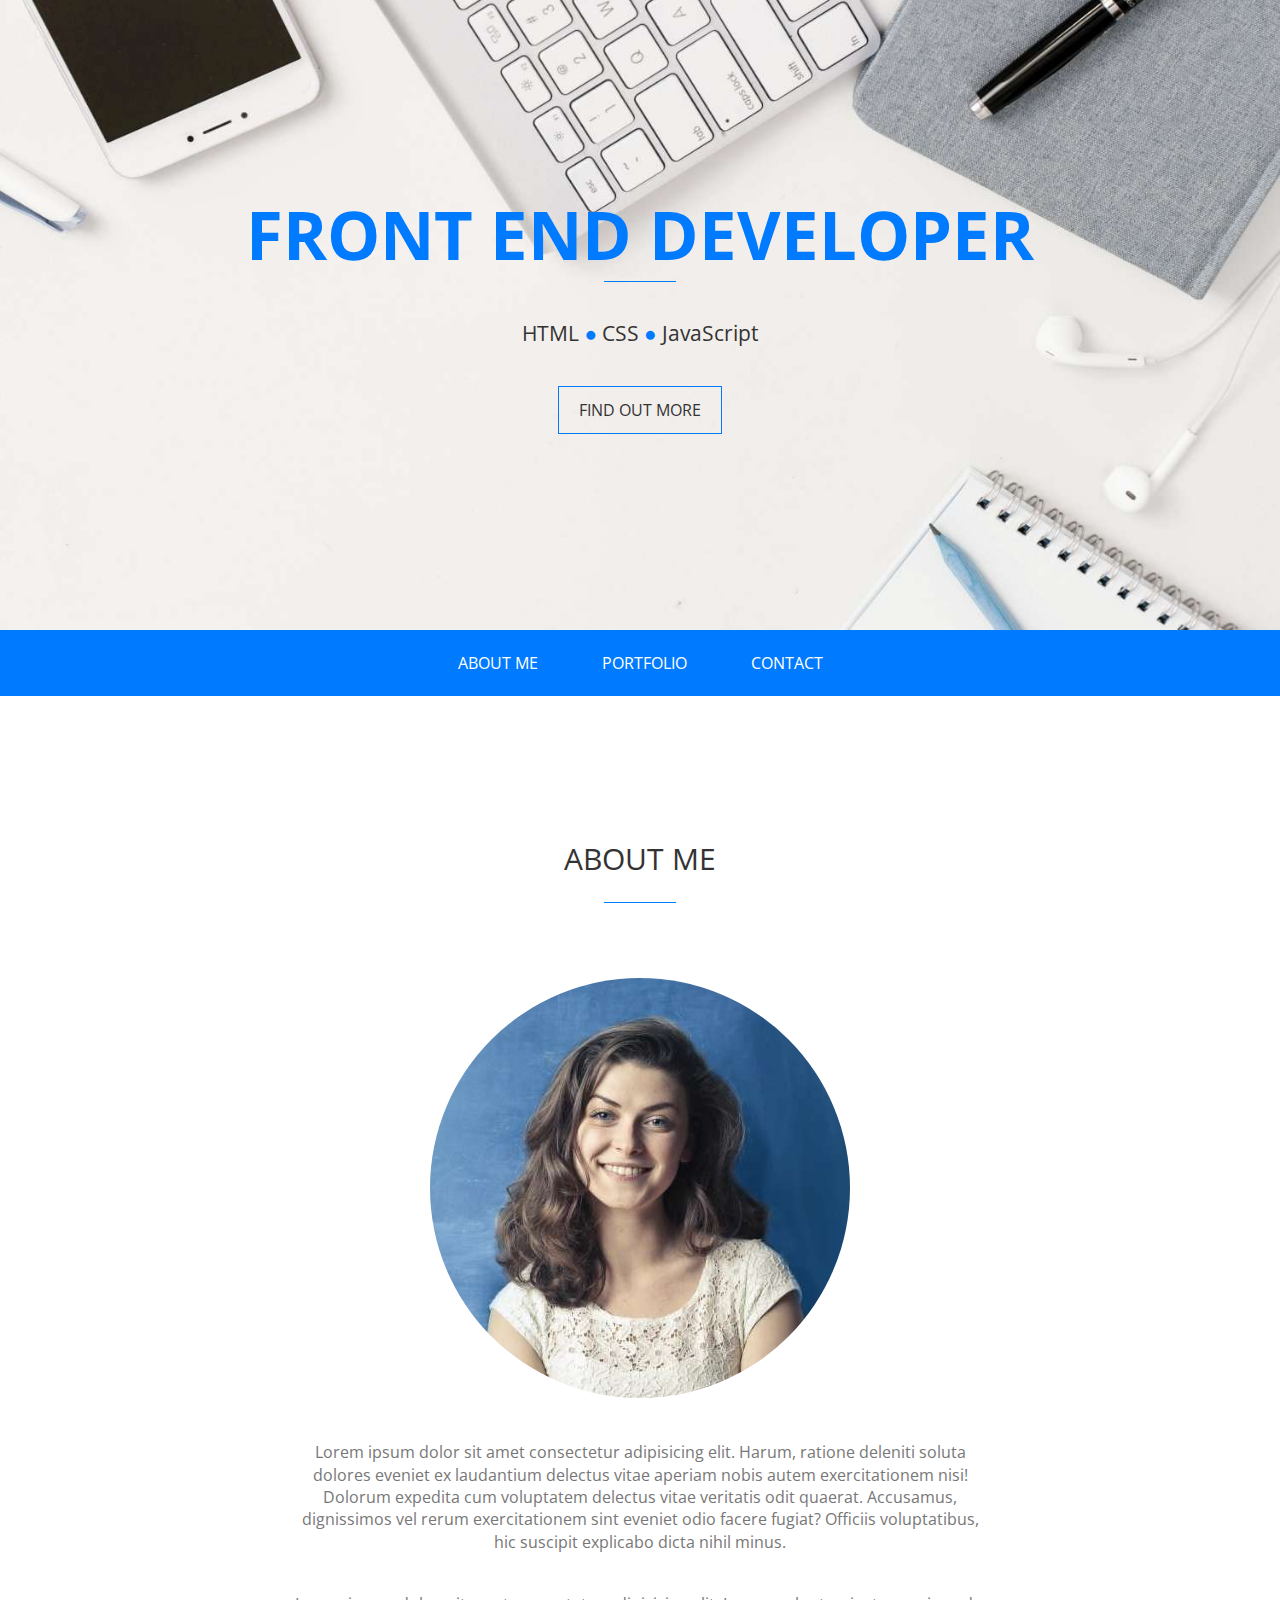
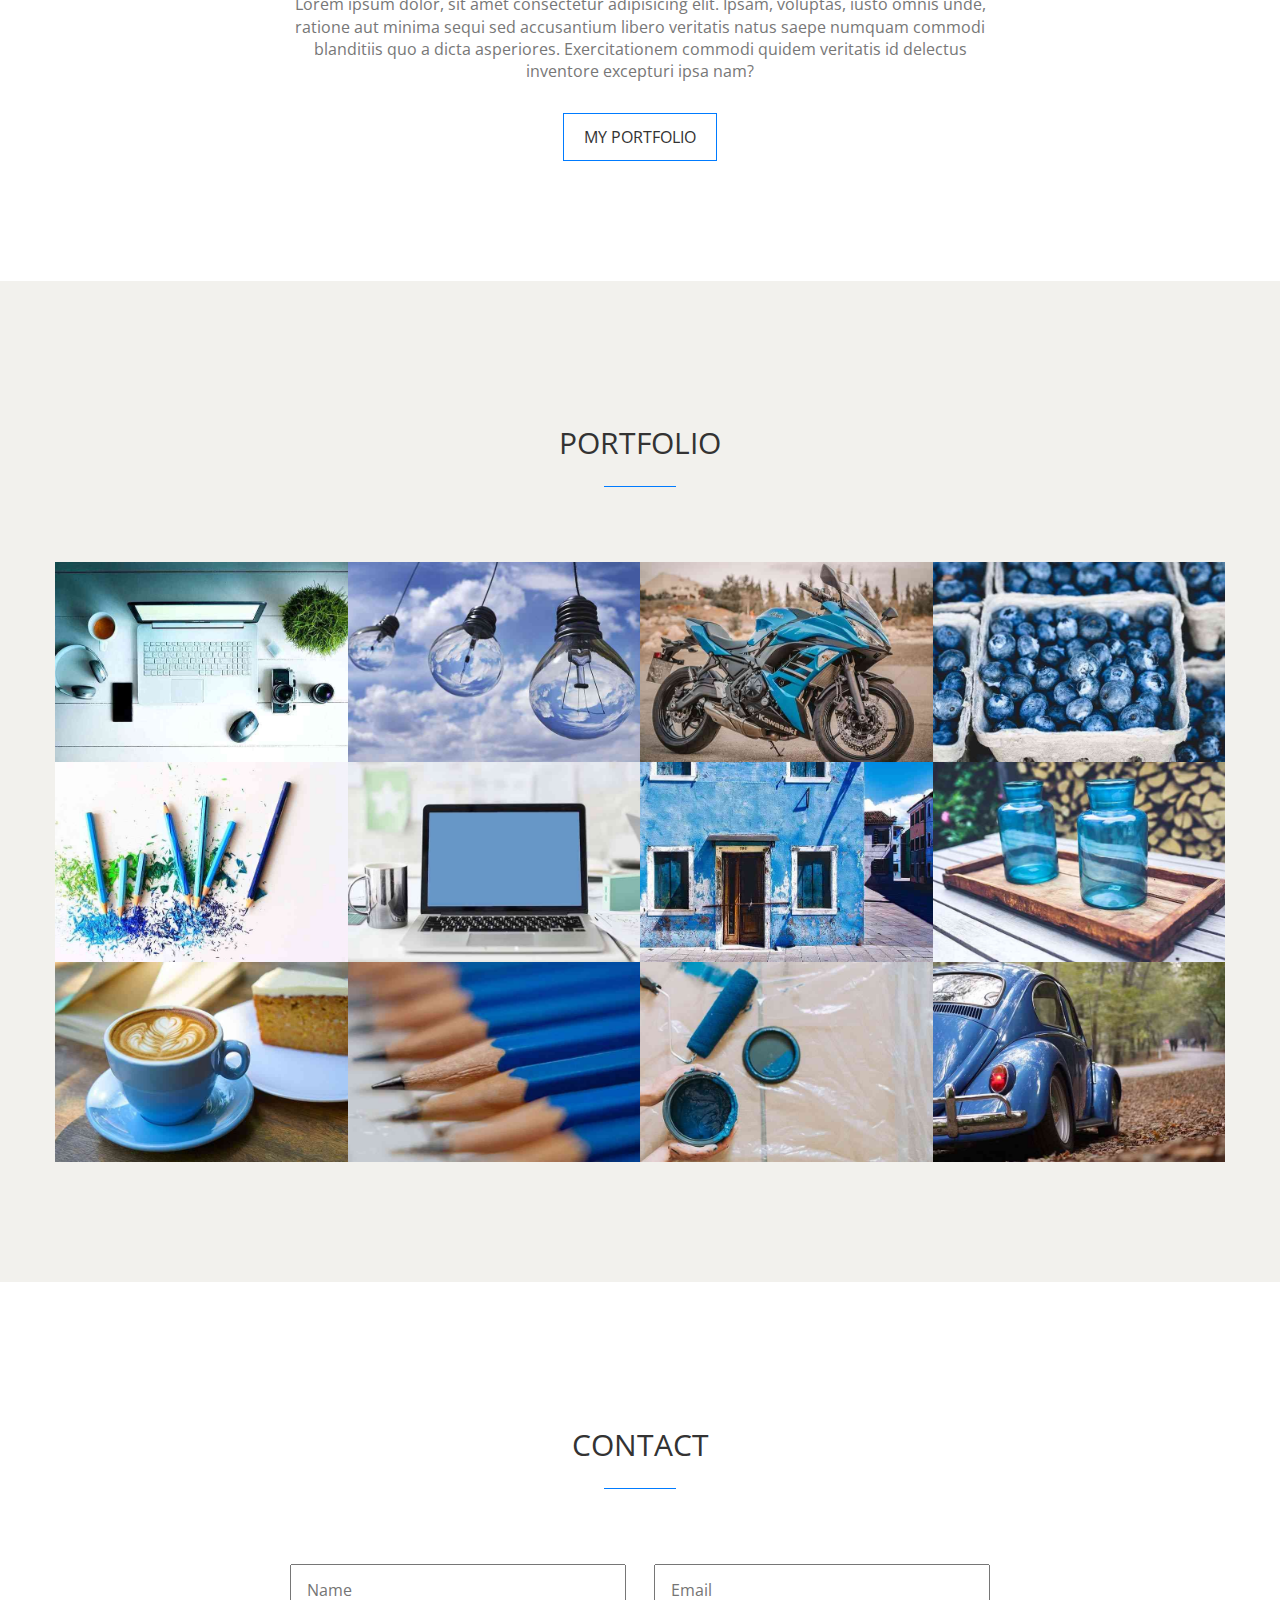
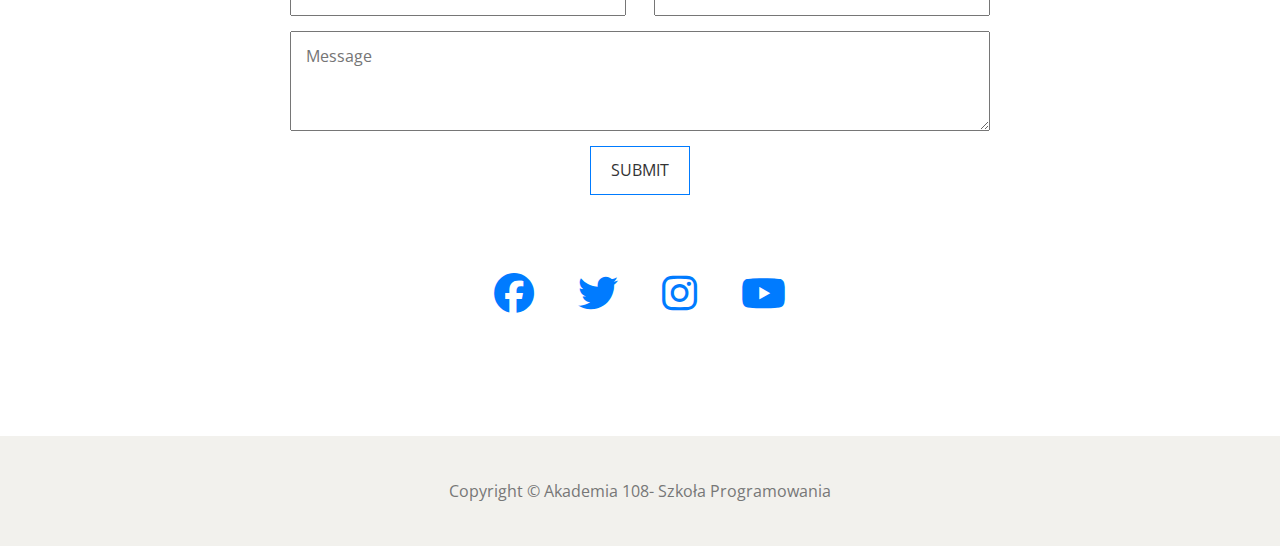
<file: index.html>
<!DOCTYPE html>
<html lang="en">

<head>
    <meta charset="UTF-8">
    <meta name="viewport" content="width=device-width, initial-scale=1.0">
    <title>9-project-portfolio</title>
    <link rel="preconnect" href="https://fonts.googleapis.com">
    <link rel="preconnect" href="https://fonts.gstatic.com" crossorigin>
    <link rel="stylesheet" href="normalize.css">
    <link href="https://fonts.googleapis.com/css2?family=Open+Sans:wght@300&display=swap" rel="stylesheet">
    <link rel="stylesheet" href="https://cdnjs.cloudflare.com/ajax/libs/font-awesome/6.1.1/css/all.min.css">

    <link rel="stylesheet" href="style.css">
</head>

<body>
    <header class="main-header">
        <div class="main-header-content">
            <h1>Front End Developer</h1>
            <hr>
            <p>HTML <span>●</span> CSS <span>●</span> JavaScript</p>
            <a href="" class="button1">Find out more</a>
        </div>
    </header>


    <nav class="main-menu">
    <label for="drop-nav">Menu</label>
    <input type="checkbox" id="drop-nav">
        <ul>
            <li class="menu-item"><a href="#about-me">About Me</a></li>
            <li class="menu-item"><a href="#portfolio">Portfolio</a></li>
            <li class="menu-item"><a href="#contact">Contact</a></li>
        </ul>
    </nav>

    <section id="about-me" class="about">
        <div class="container">
            <header class="section-header">
                <h2>About me</h2>
                <hr>
            </header>
            <img src="img/about.jpg" alt="Lady photo" class="about-img">
            <p>Lorem ipsum dolor sit amet consectetur adipisicing elit. Harum, ratione deleniti soluta dolores eveniet ex laudantium delectus vitae aperiam nobis autem exercitationem nisi! Dolorum expedita cum voluptatem delectus vitae veritatis odit quaerat. Accusamus, dignissimos vel rerum exercitationem sint eveniet odio facere fugiat? Officiis voluptatibus, hic suscipit explicabo dicta nihil minus.</p>
            <p>Lorem ipsum dolor, sit amet consectetur adipisicing elit. Ipsam, voluptas, iusto omnis unde, ratione aut minima sequi sed accusantium libero veritatis natus saepe numquam commodi blanditiis quo a dicta asperiores. Exercitationem commodi quidem veritatis id delectus inventore excepturi ipsa nam?</p>
            <a href="" class="button1">My Portfolio</a>
        </div>
    </section>

    <section id="portfolio" class="portfolio">
        <div class="container">
            <header class="section-header">
                <h2>Portfolio</h2>
                <hr>
            </header>
            
            <div class="portfolio-wrapper">
                <a href="" class="portfolio-item">
                    <img src="img/portfolio/photo-1.jpg" alt="portfolio item 1">
                    <h3>Project</h3>
                </a>
                <a href="" class="portfolio-item">
                    <img src="img/portfolio/photo-2.jpg" alt="portfolio item 2">
                    <h3>Project</h3>
                </a>
                <a href="" class="portfolio-item">
                    <img src="img/portfolio/photo-3.jpg" alt="portfolio item 3">
                    <h3>Project</h3>
                </a>
                <a href="" class="portfolio-item">
                    <img src="img/portfolio/photo-4.jpg" alt="portfolio item 4">
                    <h3>Project</h3>
                </a>
                <a href="" class="portfolio-item">
                    <img src="img/portfolio/photo-5.jpg" alt="portfolio item 5">
                    <h3>Project</h3>
                </a>
                <a href="" class="portfolio-item">
                    <img src="img/portfolio/photo-6.jpg" alt="portfolio item 6">
                    <h3>Project</h3>
                </a>
                <a href="" class="portfolio-item">
                    <img src="img/portfolio/photo-7.jpg" alt="portfolio item 7">
                    <h3>Project</h3>
                </a>
                <a href="" class="portfolio-item">
                    <img src="img/portfolio/photo-8.jpg" alt="portfolio item 8">
                    <h3>Project</h3>
                </a>
                <a href="" class="portfolio-item">
                    <img src="img/portfolio/photo-9.jpg" alt="portfolio item 9">
                    <h3>Project</h3>
                </a>
                <a href="" class="portfolio-item">
                    <img src="img/portfolio/photo-10.jpg" alt="portfolio item 10">
                    <h3>Project</h3>
                </a>
                <a href="" class="portfolio-item">
                    <img src="img/portfolio/photo-11.jpg" alt="portfolio item 11">
                    <h3>Project</h3>
                </a>
                <a href="" class="portfolio-item">
                    <img src="img/portfolio/photo-12.jpg" alt="portfolio item 12">
                    <h3>Project</h3>
                </a>
                
            </div>

        </div>
    </section>

    <section id="contact" class="contact">
        <div class="container">
            <header class="section-header">
                <h2>Contact</h2>
                <hr>
            </header>

            <form action="">
                <input type="text" placeholder="Name" name="name">
                <input type="email" placeholder="Email" name="email">
                <textarea placeholder="Message" name="message"></textarea>
                <input type="submit" class="button1">

            </form>

            <div class="social-links">
                <a href="" class="social-link"><i class="fa-brands fa-facebook"></i></a>
                <a href="" class="social-link"><i class="fa-brands fa-twitter"></i></a>
                <a href="" class="social-link"><i class="fa-brands fa-instagram"></i></a>
                <a href="" class="social-link"><i class="fa-brands fa-youtube"></i></a>
            </div>

        </div>
    </section>

    <footer class="main-footer">
        <div class="container">
            <p>Copyright © Akademia 108- Szkoła Programowania</p>
        </div>
    </footer>

</body>

</html>
</file>
<file: style.css>
* {
    box-sizing: border-box;
}

body {
    font-family: 'Open Sans', sans-serif;
}

hr {
    width: 70px;
    border: 1px solid;
    color: #007bff;
    border-bottom: 0;
}

section {
    padding: 120px 0;
}

.section-header {
    margin-bottom: 75px;
}

.section-header h2 {
    color: #333;
    font-size: 1.9em;
    text-align: center;
    text-transform: uppercase;
    font-weight: 400;
}

.button1 {
    text-decoration: none;
    text-transform: uppercase;
    color: #333;
    border: 1px solid #007bff;
    padding: 14px 20px;
    transition: all .3s;
    display: inline-block;
    margin: auto;
    background-color: transparent;
    cursor: pointer;
}

.button1:hover {
    color: #fff;
    background-color: #007bff;
}

.container {
    max-width: 1170px;
    margin: 0 auto;
}

.main-header {
    height: 70vh;
    background-image: url(img/header.jpg);
    background-size: cover;
    background-position: center;
    background-repeat: no-repeat;
    display: flex;
    align-items: center;
    justify-content: center;
}

.main-header .main-header-content {
    text-align: center;
}

.main-header .main-header-content h1 {
    font-size: 4.2em;
    color: #007bff;
    text-transform: uppercase;
    margin: 0;
}

.main-header .main-header-content p {
    color: #333;
    font-size: 1.3em;
    margin: 40px 0;

}

.main-header .main-header-content span {
    color: #007bff;
}


.main-menu {
    background-color: #007bff;
}

#drop-nav {
    display: none;
}

label[for="drop-nav"] {
    display: none;
}

.main-menu ul {
    margin: 0;
    padding: 10px 0;
    text-align: center;
}

.main-menu ul .menu-item {
    display: inline-block;
    margin: 0 10px;
}

.main-menu ul .menu-item a {
    color: #fff;
    text-transform: uppercase;
    text-decoration: none;
    padding: 14px 20px;
    display: block;
    transition: all .3s;
}

.main-menu ul .menu-item a:hover {
    color: #007bff;
    background-color: #fff;
}

.about {
    text-align: center;
}

.about .about-img {
    border-radius: 50%;
}

.about p {
    max-width: 700px;
    margin: 40px auto 30px auto;
    color: #777;
    line-height: 1.4;
}

.portfolio {
    background-color: #f2f1ed;
}

.portfolio-wrapper {
    display: flex;
    flex-wrap: wrap;
}

.portfolio-wrapper .portfolio-item {
    flex-basis: 25%;
    height: 200px;
    position: relative;
}

.portfolio-wrapper ,.portfolio-item img {
    width: 100%;
    height: 100%;
    object-fit: cover;
}

.portfolio-wrapper .portfolio-item h3 {
    position: absolute;
    top: 0;
    left: 0;
    width: 100%;
    height: 100%;
    background-color: rgba(0,123,255,0.8);
    margin: 0;
    text-align: center;
   line-height: 200px;
   color: #fff;
   font-weight: 300;
   font-size: 3em;
   opacity: 0;
   transition: .3s;
}

.portfolio-wrapper .portfolio-item h3:hover {
    opacity: 1;
}

.contact form{
    max-width: 700px;
    margin: 40px auto 30px auto;
    display: flex;
    flex-wrap: wrap;
    justify-content: space-between;
}

.contact input[type="text"],
.contact input[type="email"] {
    flex-basis: 48%;
    padding: 15px;
    margin-bottom: 15px;
}

.contact textarea {
    flex-basis: 100%;
    padding: 15px;
    margin-bottom: 15px;
    height: 100px;
}

.social-links {
    margin-top: 75px;
    text-align: center;
}

.social-links .social-link {
    font-size: 2.5em;
    color: #007bff;
    transition: all .3s;
    display: inline-block;
    margin: 0 20px;
}

.social-links .social-link:hover {
    color: #777;
}

.main-footer {
    background-color: #f2f1ed;
    padding: 30px;
    text-align: center;
    color: #777;
}

@media (max-width: 1200px) {
    container {
        max-width: 992px;
    }
}

@media (max-width: 992px) {
    container {
        max-width: 768px;
    }

    .portfolio-wrapper .portfolio-item{
        flex-basis: 50%;
    }
}

@media (max-width: 768px) {
    container {
        max-width: 95%;
    }

    .portfolio-wrapper .portfolio-item {
        flex-basis: 100%;
    }
}

@media (max-width: 480px) {
    .main-header .main-header-content h1 {
        font-size: 3em;
    }

    .about .about-img {
        max-height: 200px;
        max-width: 200px;
    }
    .contact input[type="text"],
    .contact input[type="email"] {
        flex-basis: 100%;
    }

    label[for="drop-nav"] {
        display: block;
        padding: 14px 20px;
        color: #fff;
        text-transform: uppercase;
        font-size: 1.5em;
        text-align: right;
        cursor: pointer;
    }

    .main-menu ul {
        display: none;
    }

    #drop-nav:checked + ul {
        display: block;
    }

    .main-menu ul .menu-item {
        display: block;
        text-align: right;
        margin: 0;
    }
}
</file>
